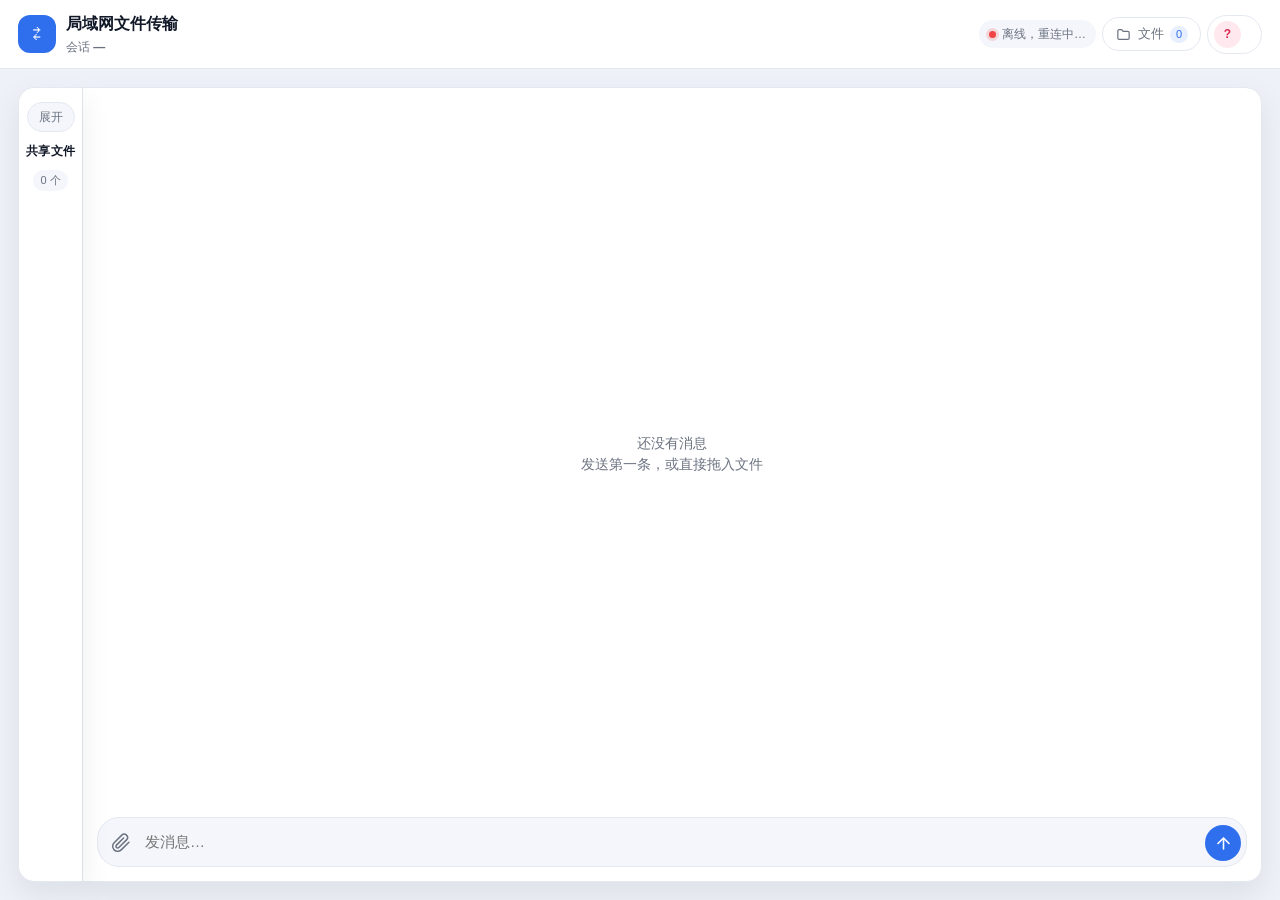
<file: src/web/index.html>
<!DOCTYPE html>
<html lang="zh-CN">
<head>
  <meta charset="utf-8" />
  <meta name="viewport" content="width=device-width, initial-scale=1, viewport-fit=cover" />
  <meta name="theme-color" content="#2f6fed" />
  <title>局域网文件传输</title>
  <link rel="stylesheet" href="./styles.css?v=__V__" />
</head>
<body>
  <div class="app" id="app" data-files="collapsed">
    <header class="topbar">
      <div class="brand">
        <span class="brand-logo" aria-hidden="true">⇄</span>
        <div class="brand-text">
          <h1>局域网文件传输</h1>
          <p class="brand-sub">会话 <b id="sessionName">—</b></p>
        </div>
      </div>
      <div class="topbar-actions">
        <span class="status" id="connStatus"><i></i><span id="connText">连接中…</span></span>
        <button type="button" class="top-btn" id="filesBtn" title="文件列表">
          <svg viewBox="0 0 24 24" fill="none" stroke="currentColor" stroke-width="1.7" stroke-linecap="round" stroke-linejoin="round">
            <path d="M4 7a2 2 0 0 1 2-2h3.5l2 2.5H18a2 2 0 0 1 2 2V17a2 2 0 0 1-2 2H6a2 2 0 0 1-2-2z" />
          </svg>
          <span>文件</span>
          <em class="top-count" id="fileCountBadge">0</em>
        </button>
        <button type="button" class="top-btn" id="qrBtn" title="扫码加入">
          <svg viewBox="0 0 24 24" fill="none" stroke="currentColor" stroke-width="1.7" stroke-linecap="round" stroke-linejoin="round">
            <rect x="3" y="3" width="7" height="7" rx="1.5" />
            <rect x="14" y="3" width="7" height="7" rx="1.5" />
            <rect x="3" y="14" width="7" height="7" rx="1.5" />
            <path d="M14 14h3v3h-3zM20 14v3M17 20h4M14 20h.01" />
          </svg>
          <span>扫码加入</span>
        </button>
        <button type="button" class="top-btn" id="historyBtn" title="历史会话" hidden>
          <svg viewBox="0 0 24 24" fill="none" stroke="currentColor" stroke-width="1.7" stroke-linecap="round" stroke-linejoin="round">
            <path d="M3 12a9 9 0 1 0 3-6.7L3 8" />
            <path d="M3 4v4h4M12 8v4l3 2" />
          </svg>
          <span>历史会话</span>
        </button>
        <button type="button" class="top-btn" id="linkBtn" title="主机链接与邀请" hidden>
          <svg viewBox="0 0 24 24" fill="none" stroke="currentColor" stroke-width="1.7" stroke-linecap="round" stroke-linejoin="round">
            <path d="M10 13a5 5 0 0 0 7.5.5l3-3a5 5 0 0 0-7-7l-1.7 1.7" />
            <path d="M14 11a5 5 0 0 0-7.5-.5l-3 3a5 5 0 0 0 7 7l1.7-1.7" />
          </svg>
          <span>链接</span>
        </button>
        <button type="button" class="user-btn" id="userBtn" title="点击修改昵称">
          <span class="avatar" id="userAvatar">我</span>
          <span id="userName">我的设备</span>
        </button>
      </div>
    </header>

    <main class="layout">
      <section class="panel panel-files" id="filesPanel" aria-label="共享文件">
        <div class="panel-head">
          <h2>共享文件</h2>
          <button type="button" class="panel-toggle" id="filesToggle"><span id="filesToggleLabel">收起</span></button>
          <button type="button" class="panel-close" id="filesClose" aria-label="收起">×</button>
          <span class="badge" id="fileCount">0 个</span>
        </div>
        <label class="dropzone" id="dropzone">
          <input type="file" id="pickTop" multiple hidden />
          <span class="dropzone-icon" aria-hidden="true">
            <svg viewBox="0 0 24 24" fill="none" stroke="currentColor" stroke-width="1.6" stroke-linecap="round">
              <path d="M12 16V4m0 0L7.5 8.5M12 4l4.5 4.5" />
              <path d="M4 16v2a2 2 0 0 0 2 2h12a2 2 0 0 0 2-2v-2" />
            </svg>
          </span>
          <strong>点击或拖拽文件到此处</strong>
          <span class="dropzone-hint">会话内所有设备可立即下载</span>
        </label>
        <ul class="file-list" id="fileList"></ul>
      </section>

      <section class="panel panel-chat" aria-label="聊天">
        <div class="messages" id="messages"></div>
        <div class="upload-tray" id="uploadTray" hidden></div>
        <form class="composer" id="composer">
          <div class="composer-box">
            <button type="button" class="icon-btn" id="attachBtn" title="选择文件">
              <svg viewBox="0 0 24 24" fill="none" stroke="currentColor" stroke-width="1.8" stroke-linecap="round" stroke-linejoin="round">
                <path d="M21.44 11.05l-9.19 9.19a6 6 0 0 1-8.49-8.49l9.19-9.19a4 4 0 0 1 5.66 5.66l-9.2 9.19a2 2 0 0 1-2.83-2.83l8.49-8.48" />
              </svg>
            </button>
            <textarea id="input" rows="1" placeholder="发消息…"></textarea>
            <button type="submit" class="send-btn" title="发送">
              <svg viewBox="0 0 24 24" fill="none" stroke="currentColor" stroke-width="2" stroke-linecap="round" stroke-linejoin="round">
                <path d="M12 19V5M5 12l7-7 7 7" />
              </svg>
            </button>
          </div>
          <input type="file" id="pickChat" multiple hidden />
        </form>
      </section>
    </main>

    <div class="scrim" id="scrim" hidden></div>
  </div>

  <div class="drop-overlay" id="dropOverlay" hidden>
    <div>
      <strong>松手即上传</strong>
      <span>文件会分享给会话里所有设备</span>
    </div>
  </div>

  <div class="modal" id="qrModal" hidden>
    <div class="modal-card">
      <div class="modal-head">
        <h3>扫码加入</h3>
        <button type="button" class="modal-close" data-close aria-label="关闭">×</button>
      </div>
      <div class="qr-box" id="qrBox"></div>
      <p class="qr-url" id="qrUrl"></p>
      <p class="qr-state" id="qrState"></p>
      <div class="qr-actions">
        <button type="button" class="btn-primary" id="qrRotate">换一张</button>
        <button type="button" class="btn-ghost" id="qrCopy">复制链接</button>
      </div>
      <details class="qr-help">
        <summary>扫了进不去？</summary>
        <ol>
          <li>二维码就是一张一次性邀请：谁先扫谁加入，扫过即失效，再邀别人点「换一张」</li>
          <li>下面显示「已有人扫码加入」就说明成功了</li>
          <li>用手机系统浏览器扫，微信 / QQ 内置浏览器可能拦截</li>
          <li>扫开白屏或提示需要邀请：确认手机能访问公网地址（别开 VPN / 私人 DNS）</li>
        </ol>
      </details>
    </div>
  </div>

  <div class="modal" id="sessionModal" hidden>
    <div class="modal-card">
      <div class="modal-head">
        <h3>历史会话</h3>
        <button type="button" class="modal-close" data-close aria-label="关闭">×</button>
      </div>
      <ul class="session-list" id="sessionList"></ul>
      <p class="modal-tip">切换后所有设备一起进入所选会话，原会话不受影响</p>
    </div>
  </div>

  <div class="modal" id="confirmModal" hidden>
    <div class="modal-card modal-confirm">
      <div class="modal-head">
        <h3>删除文件</h3>
        <button type="button" class="modal-close" data-close aria-label="关闭">×</button>
      </div>
      <p class="confirm-text" id="confirmText"></p>
      <div class="confirm-actions">
        <button type="button" class="btn-ghost" data-close>取消</button>
        <button type="button" class="btn-danger" id="confirmOk">删除</button>
      </div>
      <p class="modal-tip">文件会从磁盘删除，聊天里显示为「已删除」</p>
    </div>
  </div>

  <div class="modal" id="linkModal" hidden>
    <div class="modal-card">
      <div class="modal-head">
        <h3>主机链接与邀请</h3>
        <button type="button" class="modal-close" data-close aria-label="关闭">×</button>
      </div>

      <section class="link-section">
        <h4>主机链接<span class="link-hint">一次性，用过即失效</span></h4>
        <div class="link-row">
          <input class="link-input" id="hostLinkInput" readonly />
          <button type="button" class="btn-ghost" id="hostLinkCopy">复制</button>
        </div>
        <div class="link-actions">
          <button type="button" class="btn-primary" id="hostLinkRotate">重新生成（旧的作废）</button>
        </div>
        <div class="qr-box mini" id="hostQrBox"></div>
        <p class="modal-tip">换电脑、清了浏览器缓存时，重新生成一张、在新设备上打开即可拿回主机身份。</p>
      </section>

      <section class="link-section">
        <h4>邀请别人加入<span class="link-hint">一人一码，24 小时内有效</span></h4>
        <div class="link-row">
          <input class="link-input" id="inviteNote" placeholder="备注，例如「张三」" maxlength="16" />
          <button type="button" class="btn-primary" id="inviteCreate">生成邀请</button>
        </div>
        <p class="modal-tip">谁先打开就绑定谁，链接转发给别人打不开；撤销后对方立刻被挡在门外。</p>
        <ul class="invite-list" id="inviteList"></ul>
      </section>

      <section class="link-section">
        <h4>在线设备<span class="link-hint">最近上线的记录，重启后清空</span></h4>
        <ul class="device-list" id="deviceList"></ul>
      </section>
    </div>
  </div>

  <div class="toast" id="toast" hidden></div>
  <script src="./vendor/qrcode.js?v=__V__"></script>
  <script src="./app.js?v=__V__"></script>
</body>
</html>
</file>
<file: src/web/styles.css>
/* 移动优先：基础样式按手机写，PC 在 @media (min-width: 900px) 里增强 */

:root {
  --bg: #eef1f7;
  --panel: #ffffff;
  --panel-soft: #f4f6fb;
  --text: #111827;
  --muted: #6b7280;
  --line: #e4e8f0;
  --accent: #2f6fed;
  --accent-soft: #e8efff;
  --bubble: #f1f3f9;
  --mine: linear-gradient(135deg, #3b7bff, #2f6fed);
  --danger: #e5484d;
  --shadow: 0 12px 30px rgba(17, 24, 39, 0.08);
  --radius: 16px;
}

@media (prefers-color-scheme: dark) {
  :root {
    --bg: #0e1116;
    --panel: #161a21;
    --panel-soft: #1c222b;
    --text: #e8ecf4;
    --muted: #8d97a8;
    --line: #252c37;
    --accent: #5b8cff;
    --accent-soft: #1d2a45;
    --bubble: #1f2631;
    --shadow: 0 12px 30px rgba(0, 0, 0, 0.35);
  }
}

* { box-sizing: border-box; }

/* hidden 必须优先于组件自身的 display，否则浮层会一直显示 */
[hidden] { display: none !important; }

html, body {
  height: 100%;
  margin: 0;
}

body {
  background: var(--bg);
  color: var(--text);
  font: 15px/1.5 -apple-system, BlinkMacSystemFont, "Segoe UI", "PingFang SC",
    "Hiragino Sans GB", "Microsoft YaHei", sans-serif;
  -webkit-font-smoothing: antialiased;
  overscroll-behavior-y: none;
}

button, textarea, input { font: inherit; color: inherit; }
button { -webkit-tap-highlight-color: transparent; }

.app {
  display: flex;
  flex-direction: column;
  height: 100dvh;
}

/* ---------------- 顶部栏 ---------------- */
.topbar {
  display: flex;
  align-items: center;
  justify-content: space-between;
  gap: 8px;
  padding: 9px 10px;
  background: var(--panel);
  border-bottom: 1px solid var(--line);
  z-index: 20;
}

.brand { display: flex; align-items: center; gap: 10px; min-width: 0; }
.brand-logo { display: none; }

.brand-text { min-width: 0; }
.brand-text h1 { display: none; }

.brand-sub {
  margin: 0;
  font-size: 14px;
  font-weight: 600;
  color: var(--text);
  white-space: nowrap;
  overflow: hidden;
  text-overflow: ellipsis;
}

.topbar-actions { display: flex; align-items: center; gap: 6px; }

.status {
  display: inline-flex;
  align-items: center;
  gap: 6px;
  padding: 5px 10px;
  border-radius: 999px;
  background: var(--panel-soft);
  color: var(--muted);
  font-size: 12px;
  white-space: nowrap;
}

.status i {
  width: 7px;
  height: 7px;
  border-radius: 50%;
  background: #22c55e;
  box-shadow: 0 0 0 3px rgba(34, 197, 94, 0.18);
}

.status.offline i { background: #ef4444; box-shadow: 0 0 0 3px rgba(239, 68, 68, 0.18); }
.status #connText { display: none; }

.top-btn {
  display: inline-flex;
  align-items: center;
  gap: 6px;
  padding: 7px 10px;
  border: 1px solid var(--line);
  border-radius: 999px;
  background: var(--panel);
  color: var(--muted);
  font-size: 13px;
  cursor: pointer;
  white-space: nowrap;
}

.top-btn:hover { color: var(--accent); border-color: var(--accent); }
.top-btn svg { width: 17px; height: 17px; flex: none; }
.top-btn span { display: none; }

.top-count {
  min-width: 18px;
  padding: 0 5px;
  border-radius: 999px;
  background: var(--accent-soft);
  color: var(--accent);
  font-size: 11px;
  font-style: normal;
  line-height: 17px;
  text-align: center;
}

#qrBtn { display: none; }

.user-btn {
  display: inline-flex;
  align-items: center;
  gap: 8px;
  padding: 4px;
  border: 1px solid var(--line);
  border-radius: 999px;
  background: var(--panel);
  cursor: pointer;
}

.user-btn:hover { border-color: var(--accent); }
.user-btn #userName { display: none; }

.avatar {
  display: grid;
  place-items: center;
  width: 27px;
  height: 27px;
  border-radius: 50%;
  background: var(--accent-soft);
  color: var(--accent);
  font-size: 12px;
  font-weight: 600;
}

/* ---------------- 主体 ---------------- */
.layout {
  flex: 1;
  min-height: 0;
  display: block;
}

.panel { display: flex; flex-direction: column; min-height: 0; background: var(--panel); }
.panel-chat { height: 100%; }

/* 手机端文件列表 = 抽屉，默认收起 */
.panel-files {
  position: fixed;
  top: 0;
  bottom: 0;
  left: 0;
  width: min(84vw, 340px);
  z-index: 61;
  border-right: 1px solid var(--line);
  box-shadow: 0 0 40px rgba(17, 24, 39, 0.25);
  transform: translateX(-102%);
  transition: transform 0.25s ease;
  padding-top: env(safe-area-inset-top);
}

body.files-open .panel-files { transform: none; }

.scrim {
  position: fixed;
  inset: 0;
  z-index: 60;
  background: rgba(17, 24, 39, 0.42);
}

.panel-head {
  display: flex;
  align-items: center;
  justify-content: space-between;
  gap: 8px;
  padding: 14px 16px 10px;
}

.panel-head h2 { margin: 0; font-size: 15px; font-weight: 600; }

.panel-close {
  width: 30px;
  height: 30px;
  border: 0;
  border-radius: 50%;
  background: var(--panel-soft);
  color: var(--muted);
  font-size: 18px;
  line-height: 1;
  cursor: pointer;
}

.panel-toggle {
  display: none;
  padding: 5px 11px;
  border: 1px solid var(--line);
  border-radius: 999px;
  background: var(--panel-soft);
  color: var(--muted);
  font-size: 12px;
  white-space: nowrap;
  cursor: pointer;
}

.panel-toggle:hover { color: var(--accent); border-color: var(--accent); }

.modal.stacked { z-index: 90; }

/* 头像底色按设备区分 */
.av-0 { background: #e8efff; color: #2f6fed; }
.av-1 { background: #e6f7ee; color: #12915a; }
.av-2 { background: #fdeee2; color: #c2610a; }
.av-3 { background: #f3e9ff; color: #7c3aed; }
.av-4 { background: #ffe9ee; color: #d92b52; }
.av-5 { background: #e4f6fb; color: #0d7f9c; }
.av-6 { background: #fdf3d7; color: #a8781a; }
.av-7 { background: #eaeaf7; color: #4f5170; }

@media (prefers-color-scheme: dark) {
  .av-0 { background: #1b2745; color: #8ab0ff; }
  .av-1 { background: #16301f; color: #63d69a; }
  .av-2 { background: #3a2716; color: #f0a465; }
  .av-3 { background: #2b1f43; color: #c4a5ff; }
  .av-4 { background: #3b1a22; color: #ff8fa3; }
  .av-5 { background: #14303a; color: #6fd2ec; }
  .av-6 { background: #38301a; color: #ecc76a; }
  .av-7 { background: #23253a; color: #a8aacb; }
}

.session-del {
  width: 30px;
  height: 30px;
  flex: none;
  display: grid;
  place-items: center;
  border: 0;
  border-radius: 50%;
  background: transparent;
  color: var(--muted);
  font-size: 17px;
  line-height: 1;
  cursor: pointer;
}

.session-del:hover { background: rgba(229, 72, 77, 0.12); color: var(--danger); }

.badge {
  padding: 2px 9px;
  border-radius: 999px;
  background: var(--panel-soft);
  color: var(--muted);
  font-size: 12px;
}

.dropzone {
  display: flex;
  flex-direction: column;
  align-items: center;
  gap: 4px;
  margin: 0 16px 12px;
  padding: 18px 12px;
  border: 1.5px dashed var(--line);
  border-radius: var(--radius);
  background: var(--panel-soft);
  text-align: center;
  cursor: pointer;
  transition: border-color 0.15s, background 0.15s;
}

.dropzone:hover { border-color: var(--accent); background: var(--accent-soft); }
.dropzone strong { font-size: 13.5px; font-weight: 600; }
.dropzone-hint { font-size: 12px; color: var(--muted); }

.dropzone-icon {
  display: grid;
  place-items: center;
  width: 40px;
  height: 40px;
  margin-bottom: 2px;
  border-radius: 50%;
  background: var(--panel);
  color: var(--accent);
}

.dropzone-icon svg { width: 22px; height: 22px; }

.file-list {
  flex: 1;
  min-height: 0;
  margin: 0;
  padding: 0 12px calc(16px + env(safe-area-inset-bottom));
  list-style: none;
  overflow-y: auto;
}

.file-item {
  display: flex;
  align-items: center;
  gap: 10px;
  padding: 8px 6px 8px 10px;
  border-radius: 12px;
}

.file-item:hover { background: var(--panel-soft); }

.file-thumb {
  display: grid;
  place-items: center;
  width: 36px;
  height: 36px;
  flex: none;
  border-radius: 10px;
  background: var(--accent-soft);
  color: var(--accent);
  font-size: 11px;
  font-weight: 700;
  overflow: hidden;
}

.file-thumb img { width: 100%; height: 100%; object-fit: cover; }

.file-meta { min-width: 0; flex: 1; }
.file-name {
  display: block;
  font-size: 13.5px;
  white-space: nowrap;
  overflow: hidden;
  text-overflow: ellipsis;
}
.file-sub { font-size: 12px; color: var(--muted); }

.file-del {
  width: 32px;
  height: 32px;
  flex: none;
  display: grid;
  place-items: center;
  border: 0;
  border-radius: 50%;
  background: transparent;
  color: var(--muted);
  cursor: pointer;
}

.file-del:hover { background: rgba(229, 72, 77, 0.12); color: var(--danger); }
.file-del svg { width: 17px; height: 17px; }

/* ---------------- 消息区 ---------------- */
.messages {
  flex: 1;
  min-height: 0;
  padding: 14px 12px 4px;
  overflow-y: auto;
  display: flex;
  flex-direction: column;
  gap: 14px;
  -webkit-overflow-scrolling: touch;
}

.msg { display: flex; gap: 9px; max-width: 100%; }
.msg.mine { flex-direction: row-reverse; }

.msg-avatar {
  display: grid;
  place-items: center;
  width: 34px;
  height: 34px;
  flex: none;
  border-radius: 50%;
  background: var(--panel-soft);
  color: var(--muted);
  font-size: 13px;
  font-weight: 600;
}

.msg-body { min-width: 0; max-width: 82%; }
.msg.mine .msg-body { display: flex; flex-direction: column; align-items: flex-end; }

.msg-head {
  display: flex;
  align-items: baseline;
  gap: 8px;
  margin-bottom: 4px;
  font-size: 12px;
  color: var(--muted);
}

.msg-name { color: var(--text); font-weight: 600; }

.bubble {
  padding: 10px 14px;
  border-radius: 16px;
  background: var(--bubble);
  font-size: 15px;
  white-space: pre-wrap;
  word-break: break-word;
}

.msg.mine .bubble {
  background: var(--mine);
  color: #fff;
  border-bottom-right-radius: 5px;
}

/* 消息里的网址：两种气泡底色下都可见，长链接不撑破手机窄屏 */
.bubble a {
  color: inherit;
  text-decoration: underline;
  text-underline-offset: 2px;
  overflow-wrap: anywhere;
}

.msg.theirs .bubble a { color: var(--accent); }

.bubble a:active { opacity: 0.7; }

.msg.theirs .bubble { border-bottom-left-radius: 5px; }
.bubble + .bubble, .bubble + .file-card, .file-card + .bubble { margin-top: 6px; }

.file-card {
  display: flex;
  align-items: center;
  gap: 10px;
  min-width: min(260px, 62vw);
  max-width: 100%;
  padding: 9px 12px 9px 9px;
  border: 1px solid var(--line);
  border-radius: 14px;
  background: var(--panel);
  cursor: pointer;
}

.file-card:hover { border-color: var(--accent); }
.msg.mine .file-card { background: var(--panel-soft); }
.file-card .file-thumb { width: 38px; height: 38px; }

.download-tag {
  flex: none;
  font-size: 12px;
  color: var(--accent);
  font-weight: 600;
}

.file-card.deleted {
  cursor: default;
  opacity: 0.65;
  border-style: dashed;
}

.file-card.deleted .file-thumb { background: var(--panel-soft); color: var(--muted); }
.file-card.deleted .download-tag { color: var(--muted); }

.msg-image {
  display: block;
  max-width: min(300px, 64vw);
  border-radius: 14px;
  border: 1px solid var(--line);
  cursor: zoom-in;
}

.msg-video {
  display: block;
  width: min(320px, 70vw);
  max-height: 60vh;
  border-radius: 14px;
  border: 1px solid var(--line);
  background: #000;
}

.msg-audio {
  display: block;
  width: min(280px, 64vw);
  height: 40px;
}

/* 视频/音频块：媒体下方跟一个音量增强开关 */
.media-block {
  display: inline-flex;
  flex-direction: column;
  align-items: flex-start;
  gap: 6px;
  max-width: 100%;
}

.media-boost {
  padding: 3px 10px;
  border: 1px solid var(--line);
  border-radius: 999px;
  background: var(--panel-soft);
  color: var(--muted);
  font-size: 12px;
  line-height: 1.6;
  cursor: pointer;
}

.media-boost.on {
  border-color: var(--accent);
  background: var(--accent-soft);
  color: var(--accent);
}

.card-btn {
  flex: none;
  padding: 4px 9px;
  border: 1px solid var(--line);
  border-radius: 999px;
  background: var(--panel-soft);
  color: var(--muted);
  font-size: 12px;
  cursor: pointer;
}

.card-btn:hover { border-color: var(--accent); color: var(--accent); }

.file-btn {
  width: 32px;
  height: 32px;
  flex: none;
  display: grid;
  place-items: center;
  border: 0;
  border-radius: 50%;
  background: transparent;
  color: var(--muted);
  cursor: pointer;
}

.file-btn:hover { background: var(--accent-soft); color: var(--accent); }
.file-btn svg { width: 17px; height: 17px; }

.empty-tip {
  margin: auto;
  padding: 0 24px;
  color: var(--muted);
  font-size: 14px;
  text-align: center;
}

/* ---------------- 上传进度 ---------------- */
.upload-tray {
  padding: 6px 14px 0;
  border-top: 1px solid var(--line);
  background: var(--panel);
}

.upload-item { display: flex; align-items: center; gap: 10px; padding: 8px 0; }
.upload-info { flex: 1; min-width: 0; }
.upload-name {
  display: block;
  font-size: 13px;
  white-space: nowrap;
  overflow: hidden;
  text-overflow: ellipsis;
}

.progress {
  height: 4px;
  margin-top: 6px;
  border-radius: 999px;
  background: var(--panel-soft);
  overflow: hidden;
}

.progress i {
  display: block;
  height: 100%;
  width: 0;
  border-radius: 999px;
  background: var(--accent);
  transition: width 0.2s;
}

.upload-percent { font-size: 12px; color: var(--muted); flex: none; }

/* ---------------- 输入区 ---------------- */
.composer {
  padding: 6px 10px calc(10px + env(safe-area-inset-bottom));
  background: var(--panel);
}

.composer-box {
  display: flex;
  align-items: flex-end;
  gap: 2px;
  padding: 5px;
  border: 1px solid var(--line);
  border-radius: 24px;
  background: var(--panel-soft);
  transition: border-color 0.15s, background 0.15s;
}

.composer-box:focus-within { border-color: var(--accent); background: var(--panel); }

.composer textarea {
  flex: 1;
  min-height: 36px;
  max-height: 120px;
  padding: 8px 4px;
  border: 0;
  background: transparent;
  font-size: 15px;
  line-height: 1.45;
  resize: none;
  outline: none;
}

.icon-btn {
  display: grid;
  place-items: center;
  width: 36px;
  height: 36px;
  flex: none;
  border: 0;
  border-radius: 50%;
  background: transparent;
  color: var(--muted);
  cursor: pointer;
}

.icon-btn:hover { color: var(--accent); }
.icon-btn svg { width: 20px; height: 20px; }

.send-btn {
  display: grid;
  place-items: center;
  width: 36px;
  height: 36px;
  flex: none;
  border: 0;
  border-radius: 50%;
  background: var(--accent);
  color: #fff;
  cursor: pointer;
}

.send-btn svg { width: 19px; height: 19px; }
.send-btn:disabled { opacity: 0.5; cursor: not-allowed; }

/* ---------------- 浮窗 ---------------- */
.modal {
  position: fixed;
  inset: 0;
  z-index: 70;
  display: grid;
  place-items: center;
  padding: 20px;
  background: rgba(17, 24, 39, 0.42);
}

.modal-card {
  width: min(92vw, 330px);
  padding: 14px 16px 16px;
  border-radius: 18px;
  background: var(--panel);
  box-shadow: var(--shadow);
  max-height: 88vh;
  overflow-y: auto;
}

.modal-head {
  display: flex;
  align-items: center;
  justify-content: space-between;
  margin-bottom: 10px;
}

.modal-head h3 { margin: 0; font-size: 15px; font-weight: 600; }

.modal-close {
  width: 30px;
  height: 30px;
  border: 0;
  border-radius: 50%;
  background: var(--panel-soft);
  color: var(--muted);
  font-size: 18px;
  line-height: 1;
  cursor: pointer;
}

.modal-close:hover { color: var(--text); }

.modal-tip { margin: 10px 0 0; font-size: 12px; color: var(--muted); text-align: center; }

.qr-box {
  display: grid;
  place-items: center;
  padding: 10px;
  border: 1px solid var(--line);
  border-radius: 14px;
  /* 二维码必须在白底上，深色模式也保持白色 */
  background: #fff;
}

.qr-box svg { width: 100%; max-width: 216px; height: auto; display: block; }
.qr-box p { margin: 12px 0; font-size: 13px; color: #6b7280; text-align: center; }

.qr-url {
  margin: 10px 0 0;
  font-size: 12px;
  color: var(--muted);
  text-align: center;
  word-break: break-all;
  user-select: all;
}

.qr-state {
  margin: 10px 0 0;
  font-size: 13px;
  text-align: center;
  color: var(--muted);
}

.qr-state.pending { color: var(--accent); }
.qr-state.used { color: #16a34a; font-weight: 600; }

.qr-actions { display: flex; gap: 10px; margin-top: 12px; }
.qr-actions .btn-primary, .qr-actions .btn-ghost { flex: 1; }

.qr-alts {
  display: flex;
  flex-direction: column;
  gap: 6px;
  margin-top: 10px;
}

.qr-alt {
  display: flex;
  align-items: center;
  justify-content: space-between;
  gap: 8px;
  padding: 7px 11px;
  border: 1px solid var(--line);
  border-radius: 12px;
  background: var(--panel-soft);
  color: var(--muted);
  font-size: 12px;
  text-align: left;
  cursor: pointer;
}

.qr-alt .qr-alt-name { color: var(--muted); }
.qr-alt.active { border-color: var(--accent); background: var(--accent-soft); color: var(--accent); }
.qr-alt.active .qr-alt-name { color: var(--accent); }
.qr-alt small { font-size: 11px; opacity: 0.75; }

.qr-help { margin-top: 12px; font-size: 12px; color: var(--muted); }
.qr-help summary { cursor: pointer; color: var(--accent); }
.qr-help ol { margin: 8px 0 0; padding-left: 18px; line-height: 1.7; }

.session-list { margin: 0; padding: 0; list-style: none; max-height: 52vh; overflow-y: auto; }

.session-item {
  display: flex;
  align-items: center;
  gap: 8px;
  padding: 9px 11px;
  border-radius: 12px;
  cursor: pointer;
}

.session-main { display: flex; flex-direction: column; gap: 2px; min-width: 0; flex: 1; }

.session-item:hover { background: var(--panel-soft); }
.session-item.current { background: var(--accent-soft); }

.session-title { display: flex; align-items: center; gap: 6px; font-size: 14px; font-weight: 600; }
.session-tag {
  padding: 1px 7px;
  border-radius: 999px;
  background: var(--accent);
  color: #fff;
  font-size: 11px;
  font-weight: 500;
}

.session-sub { font-size: 12px; color: var(--muted); }

.modal-confirm .confirm-text { margin: 0 0 14px; font-size: 14px; word-break: break-all; }
.confirm-actions { display: flex; gap: 10px; }

.btn-ghost, .btn-danger {
  flex: 1;
  height: 40px;
  border: 1px solid var(--line);
  border-radius: 12px;
  background: var(--panel-soft);
  cursor: pointer;
  font-size: 14px;
}

.btn-danger { border-color: transparent; background: var(--danger); color: #fff; font-weight: 600; }

/* ---------------- 主机链接与邀请 ---------------- */
.link-section {
  padding: 14px 0;
  border-top: 1px solid var(--line);
}

.link-section:first-of-type { border-top: 0; padding-top: 4px; }

.link-section h4 {
  display: flex;
  align-items: baseline;
  justify-content: space-between;
  gap: 8px;
  margin: 0 0 10px;
  font-size: 14px;
  font-weight: 600;
}

.link-hint { font-size: 11px; font-weight: 400; color: var(--muted); }

.link-row { display: flex; gap: 8px; }

.link-input {
  flex: 1;
  min-width: 0;
  height: 40px;
  padding: 0 12px;
  border: 1px solid var(--line);
  border-radius: 12px;
  background: var(--panel-soft);
  color: var(--text);
  font-size: 13px;
  font-family: inherit;
}

.link-input:read-only { color: var(--muted); }

.link-actions { margin-top: 10px; }

.btn-primary {
  height: 40px;
  padding: 0 14px;
  border: 0;
  border-radius: 12px;
  background: var(--accent);
  color: #fff;
  font-size: 14px;
  font-weight: 600;
  cursor: pointer;
}

.btn-primary:active { opacity: 0.85; }

.qr-box.mini { margin-top: 12px; padding: 8px; }
.qr-box.mini:empty { display: none; }
.qr-box.mini svg { max-width: 150px; }

.invite-list, .device-list {
  margin: 12px 0 0;
  padding: 0;
  list-style: none;
  max-height: 30vh;
  overflow-y: auto;
}

.invite-item, .device-item {
  display: flex;
  align-items: center;
  gap: 8px;
  padding: 8px 10px;
  border-radius: 12px;
}

.invite-item:hover, .device-item:hover { background: var(--panel-soft); }

.invite-main, .device-main { flex: 1; min-width: 0; display: flex; flex-direction: column; gap: 2px; }

.invite-title, .device-title { font-size: 13px; }

.invite-sub, .device-sub {
  font-size: 11px;
  color: var(--muted);
  overflow: hidden;
  text-overflow: ellipsis;
  white-space: nowrap;
}

.invite-status {
  margin-left: 6px;
  padding: 1px 6px;
  border-radius: 999px;
  background: var(--panel-soft);
  color: var(--muted);
  font-size: 11px;
  font-style: normal;
}

.invite-status.pending { background: var(--accent-soft); color: var(--accent); }
.invite-status.revoked, .invite-status.expired { background: rgba(229, 72, 77, 0.12); color: var(--danger); }

.invite-copy, .invite-revoke {
  flex: none;
  height: 30px;
  border: 1px solid var(--line);
  border-radius: 10px;
  background: var(--panel);
  color: var(--muted);
  font-size: 12px;
  cursor: pointer;
}

.invite-copy { padding: 0 10px; }
.invite-revoke { width: 30px; font-size: 16px; line-height: 1; }
.invite-revoke:hover { color: var(--danger); border-color: var(--danger); }

.device-state {
  flex: none;
  padding: 2px 8px;
  border-radius: 999px;
  background: var(--panel-soft);
  color: var(--muted);
  font-size: 11px;
}

.device-state.on { background: rgba(34, 197, 94, 0.14); color: #16a34a; }

/* ---------------- 拖拽遮罩 / 提示 ---------------- */
.drop-overlay {
  position: fixed;
  inset: 0;
  z-index: 50;
  display: grid;
  place-items: center;
  background: rgba(47, 111, 237, 0.14);
  backdrop-filter: blur(2px);
}

.drop-overlay > div {
  display: flex;
  flex-direction: column;
  align-items: center;
  gap: 6px;
  padding: 28px 40px;
  border: 2px dashed var(--accent);
  border-radius: 20px;
  background: var(--panel);
  box-shadow: var(--shadow);
}

.drop-overlay strong { font-size: 17px; }
.drop-overlay span { color: var(--muted); font-size: 13px; }

.toast {
  position: fixed;
  left: 50%;
  bottom: calc(96px + env(safe-area-inset-bottom));
  transform: translateX(-50%);
  max-width: 86vw;
  padding: 9px 16px;
  border-radius: 999px;
  background: rgba(17, 24, 39, 0.9);
  color: #fff;
  font-size: 13px;
  text-align: center;
  z-index: 80;
}

/* ---------------- PC ---------------- */
@media (min-width: 900px) {
  .topbar { padding: 12px 18px; gap: 12px; }

  .brand-logo {
    display: grid;
    place-items: center;
    width: 38px;
    height: 38px;
    border-radius: 12px;
    background: var(--accent);
    color: #fff;
    font-size: 19px;
  }

  .brand-text h1 { display: block; margin: 0; font-size: 16px; font-weight: 600; }
  .brand-sub { font-size: 12px; font-weight: 400; color: var(--muted); margin-top: 2px; }

  .status #connText { display: inline; }
  .top-btn span { display: inline; }
  .top-btn { padding: 6px 12px; }
  #qrBtn { display: inline-flex; }
  .user-btn { padding: 5px 12px 5px 6px; }
  .user-btn #userName { display: inline; }

  .layout {
    display: grid;
    gap: 0;
    padding: 18px;
  }

  .app[data-files="collapsed"] .layout { grid-template-columns: 64px minmax(0, 1fr); }
  .app[data-files="open"] .layout { grid-template-columns: 320px minmax(0, 1fr); }

  .panel { border: 1px solid var(--line); box-shadow: var(--shadow); overflow: hidden; }
  .panel-files { position: static; transform: none; width: auto; box-shadow: var(--shadow); }
  .panel-files { border-radius: var(--radius) 0 0 var(--radius); border-right: 0; }
  .panel-chat { border-radius: 0 var(--radius) var(--radius) 0; }

  .panel-close { display: none; }
  .panel-toggle { display: inline-flex; align-items: center; }
  .scrim { display: none !important; }

  /* 折叠成窄条 */
  .app[data-files="collapsed"] .panel-files { cursor: pointer; }
  .app[data-files="collapsed"] .panel-files .dropzone,
  .app[data-files="collapsed"] .panel-files .file-list { display: none; }
  .app[data-files="collapsed"] .panel-files .panel-head {
    flex-direction: column;
    align-items: center;
    gap: 10px;
    padding: 14px 6px;
  }
  /* 展开按钮在最上面，下面才是横排的标题 */
  .app[data-files="collapsed"] .panel-files .panel-toggle { order: -1; }
  .app[data-files="collapsed"] .panel-files .panel-head h2 {
    writing-mode: horizontal-tb;
    white-space: nowrap;
    letter-spacing: 0.5px;
    font-size: 12px;
    font-weight: 700;
    color: var(--text);
    text-align: center;
  }
  .app[data-files="collapsed"] .panel-files .badge { font-size: 11px; padding: 2px 7px; }

  .messages { padding: 18px 16px 8px; }
  .msg-body { max-width: 68%; }
  .msg-image { max-width: min(320px, 40vw); }
  .msg-video { width: min(420px, 40vw); }
  .composer { padding: 8px 14px 14px; }
  .composer-box { border-radius: 22px; }
  .composer textarea { min-height: 38px; }
}
</file>
